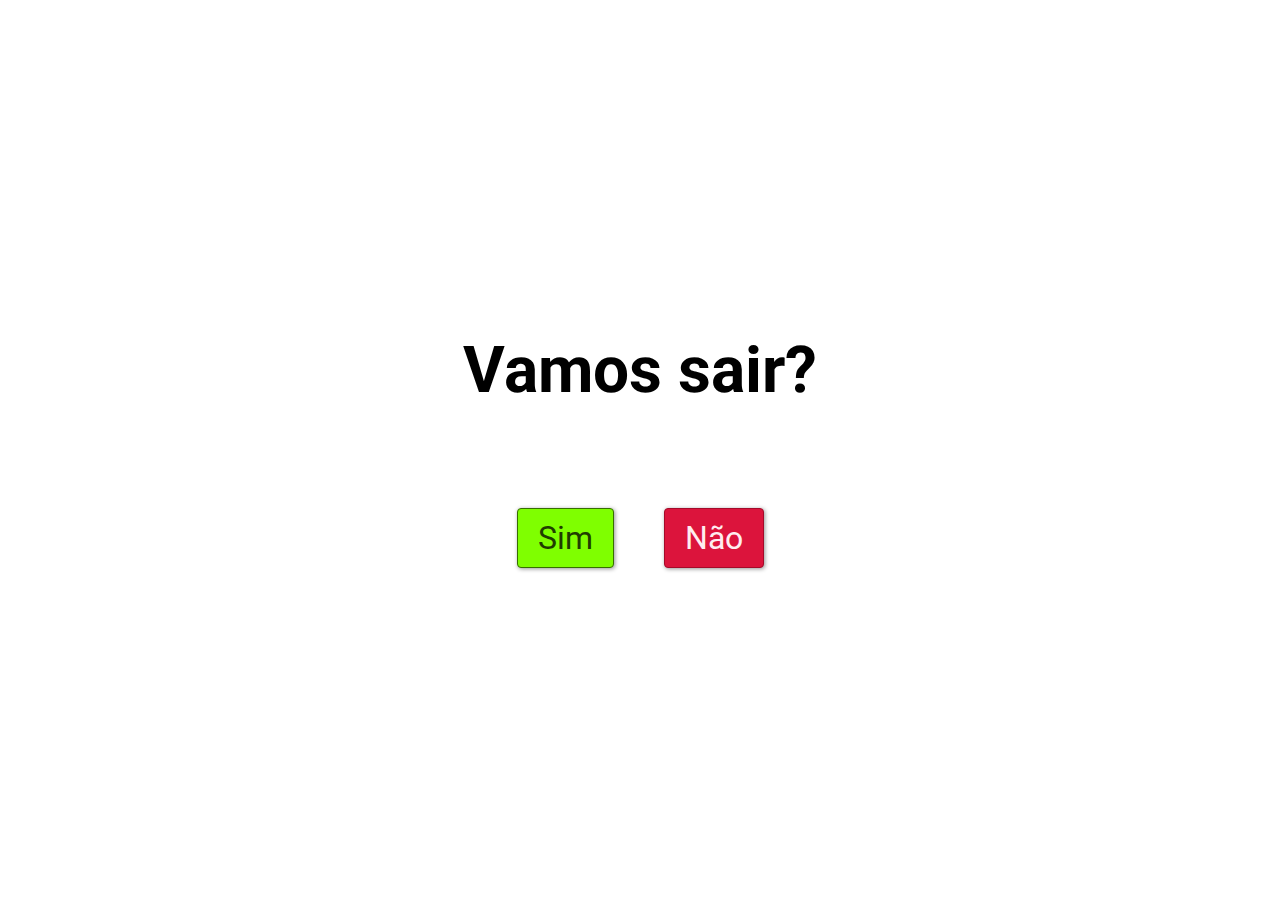
<file: index.html>
<!DOCTYPE html>
<html lang="en">

<head>
  <meta charset="UTF-8">
  <meta name="viewport" content="width=device-width, initial-scale=1.0">
  <title>Convite para sair</title>
  <link rel="stylesheet" href="style.css">
  <link rel="icon" type="image/png" href="img/convite.png">
  <link rel="preconnect" href="https://fonts.googleapis.com">
  <link rel="preconnect" href="https://fonts.gstatic.com" crossorigin>
  <link href="https://fonts.googleapis.com/css2?family=Roboto:ital,wght@0,100..900;1,100..900&display=swap" rel="stylesheet">


</head>

<body>
  <div class="convite-container">
    <div class="convite">
      <h1>Vamos sair?</h1>
      <div class="botoes">
        <button id="sim" class="botao">Sim</button>
        <button id="nao" class="botao">Não</button>
      </div>
    </div>
  </div>
</body>

<script src="script.js"></script>

</html>
</file>
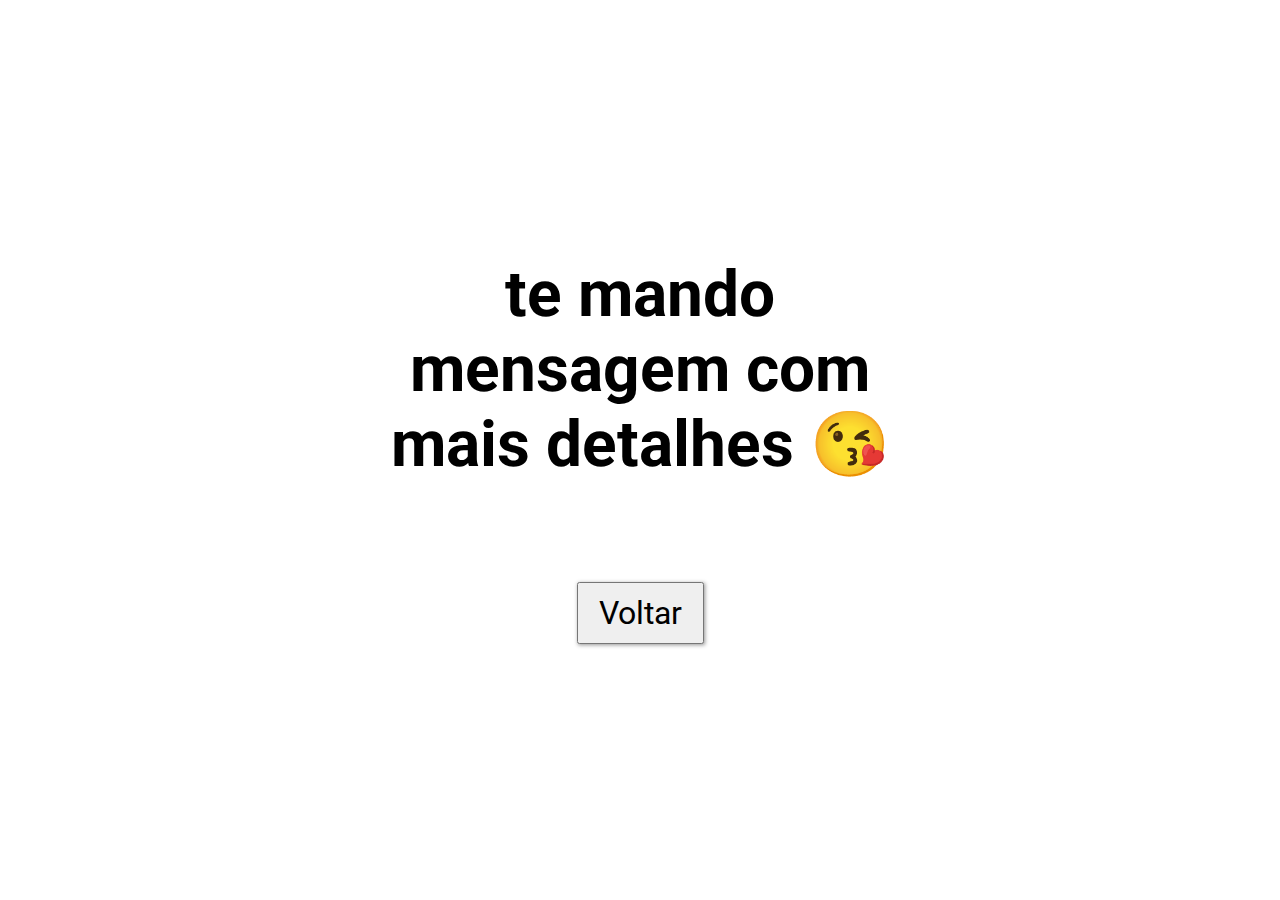
<file: final.html>
<!DOCTYPE html>
<html lang="pt-br">

<head>
  <meta charset="UTF-8">
  <meta name="viewport" content="width=device-width, initial-scale=1.0">
  <title>Convite para sair</title>
  <link rel="stylesheet" href="style.css">
  <link rel="icon" type="image/png" href="img/convite.png">
  <link rel="preconnect" href="https://fonts.googleapis.com">
  <link rel="preconnect" href="https://fonts.gstatic.com" crossorigin>
  <link href="https://fonts.googleapis.com/css2?family=Roboto:ital,wght@0,100..900;1,100..900&display=swap" rel="stylesheet">


</head>

<body>
  <div class="final-container">
    <div class="final">
      <h1 class="final-h1">te mando mensagem com mais detalhes 😘</h1>
      <div class="botoes">
        <a href="index.html"><button id="voltar" class="botao">Voltar</button></a>
      </div>
    </div>
  </div>
</body>

<script src="script.js"></script>

</html>
</file>
<file: style.css>
* {
  padding: 0px;
  margin: 0px;
  font-family: "Roboto", Arial, Helvetica;
}

.convite-container {
  height: 100vh;
}

.convite {
  height: 100vh;

  display: flex;
  flex-direction: column;
  justify-content: center;
  align-items: center;
  gap: 100px;
}

.botoes {
  display: flex;
  gap: 50px;
}

.botao {
  font-size: 2rem;
  padding: 10px 20px;
  box-shadow: 1px 1px 4px rgba(0, 0, 0, 0.425);
}

h1 {
  text-align: center;
  font-size: 4rem;
}

#sim,
#nao {
  border-radius: 4px;
  cursor: pointer;
}

#sim {
  background-color: chartreuse;
  border: 1px solid rgb(55, 110, 0);
  color: rgb(31, 61, 0);
}
#nao {
  background-color: crimson;
  border: 1px solid rgb(165, 10, 41);
  color: rgb(255, 237, 240);

  /* color: white; */
}

#sim:hover {
  background-color: rgb(102, 204, 0);
}
#nao:hover {
  background-color: rgb(150, 12, 39);
}

/* Pagina Final */

.final-container {
  height: 100vh;
}

.final {
  height: 100vh;

  display: flex;
  flex-direction: column;
  justify-content: center;
  align-items: center;
  gap: 100px;
}
.final-h1 {
  max-width: 600px;
}

/* Se a largura da tela for menor que 800px */
@media (max-width: 800px) {
  .final-h1 {
    font-size: 2rem;
  }
  .inicio-h1 {
    font-size: 3rem;
  }
}
</file>
